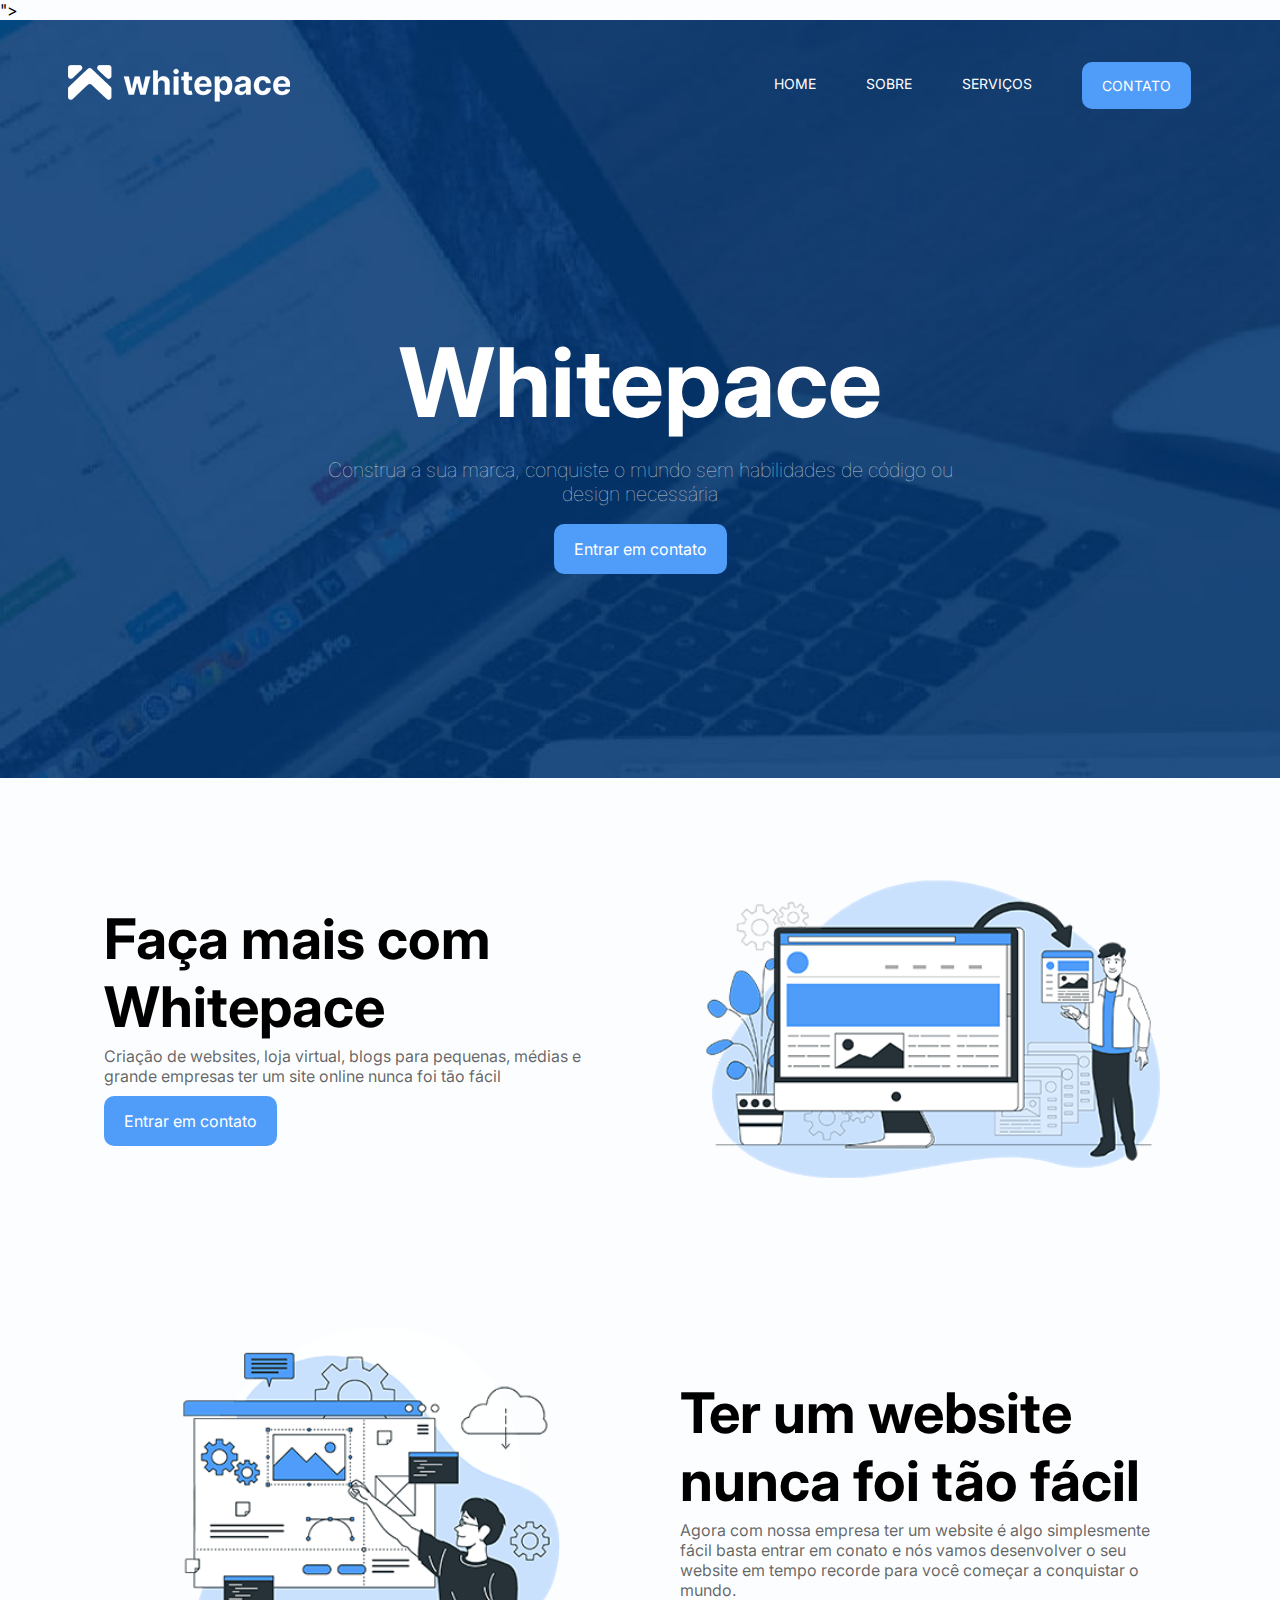
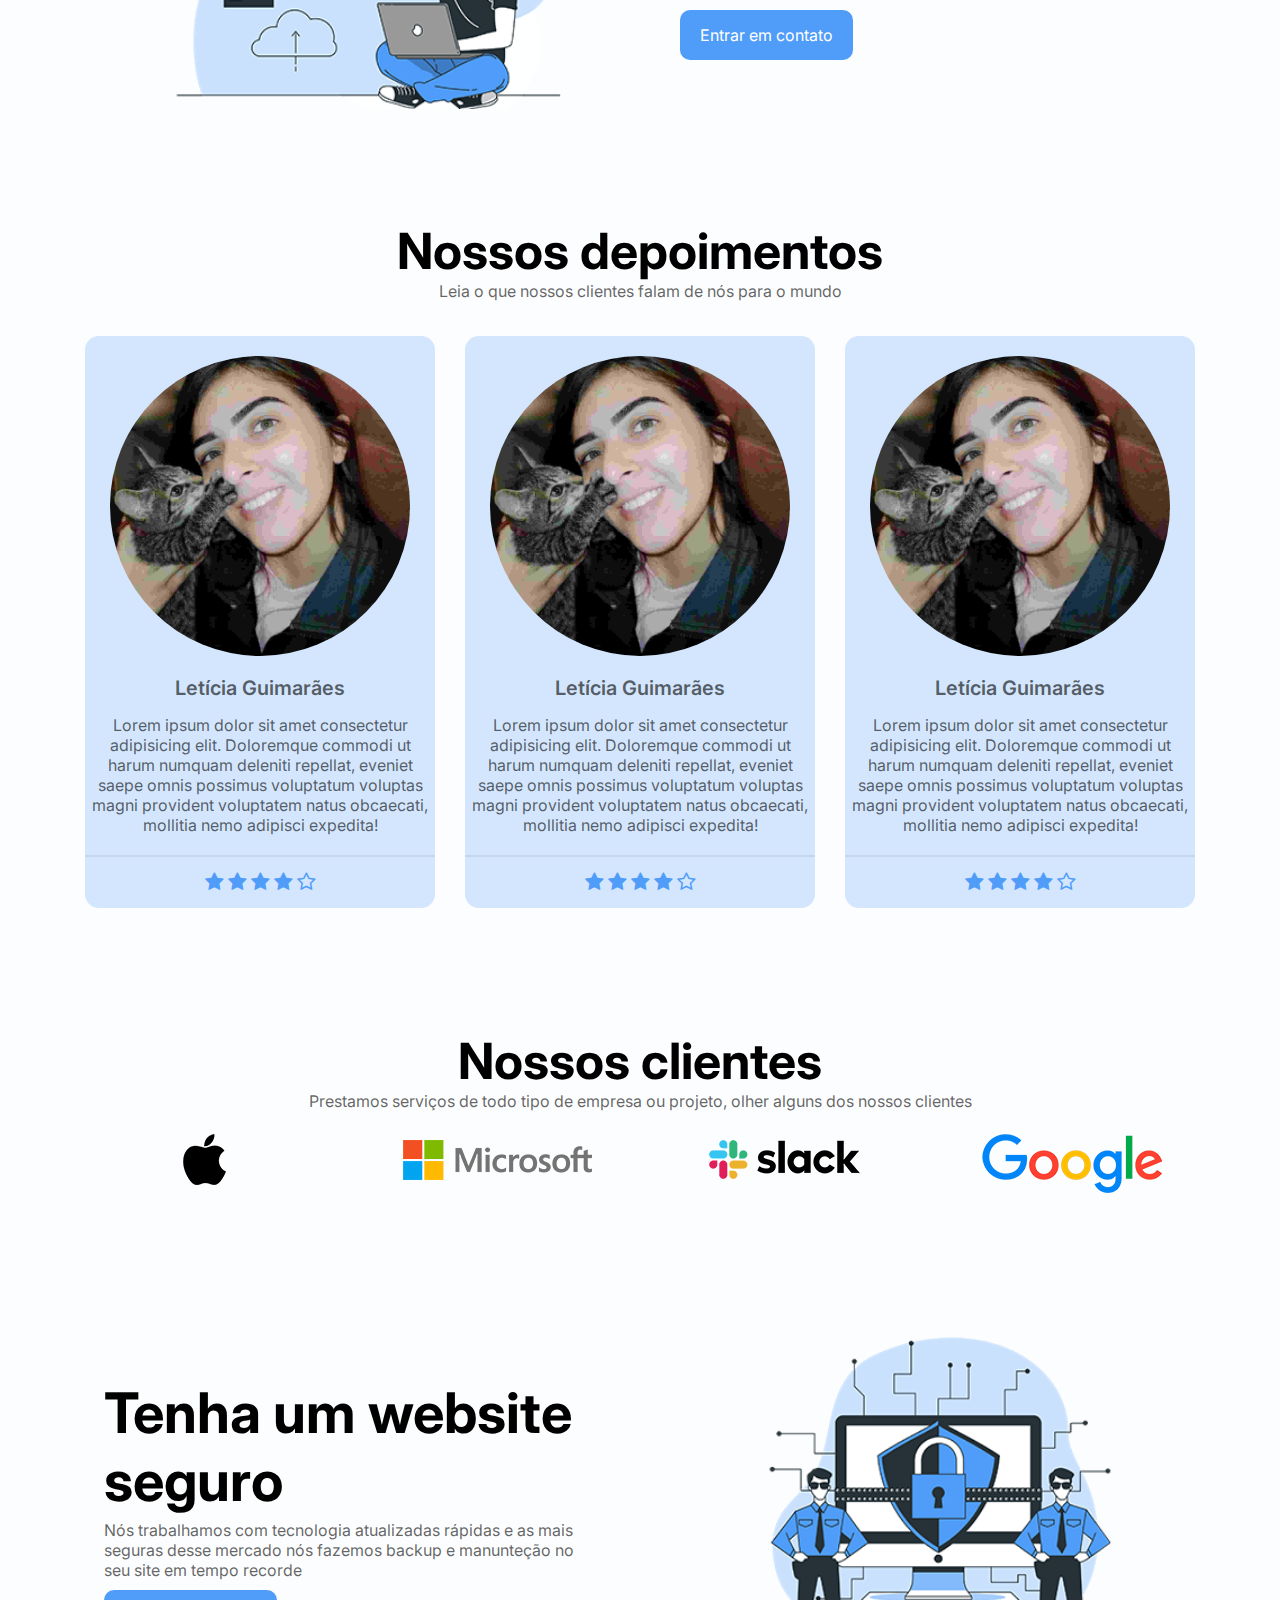
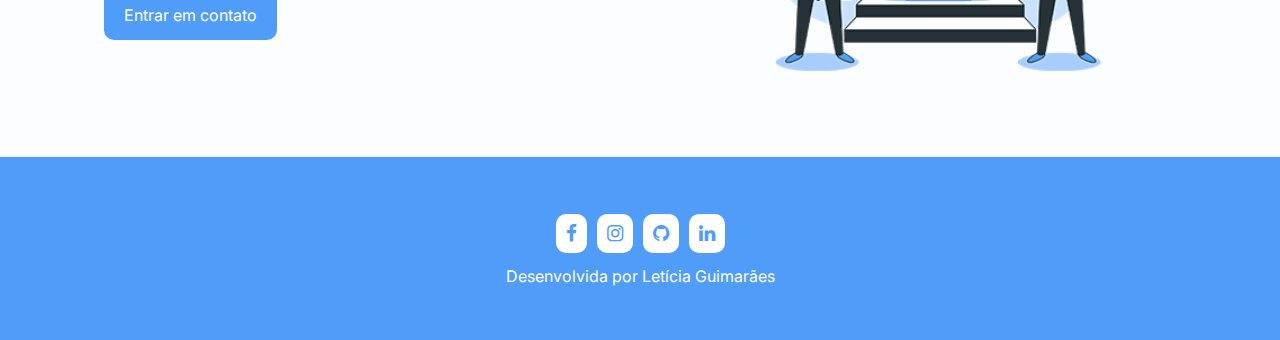
<file: index.html>
<!DOCTYPE html>
<html lang="en">

<head>
    <meta charset="UTF-8">
    <meta name="viewport" content="width=device-width, initial-scale=1.0">
    <link rel="stylesheet" href="/css/style.css">
    <!-- Font Awesome -->
    <link rel="stylesheet" href="https://cdnjs.cloudflare.com/ajax/libs/font-awesome/4.7.0/css/font-awesome.css" integrity="sha512-5A8nwdMOWrSz20fDsjczgUidUBR8liPYU+WymTZP1lmY9G6Oc7HlZv156XqnsgNUzTyMefFTcsFH/tnJE/+xBg==" crossorigin="anonymous" referrerpolicy="no-referrer" />">
    <title>Website Html, CSS e Javascript</title>
</head>

<body>
    <header style="background-image: url('/img/background-home.jpg');">
        <div class="container">
            <nav>
                <a href="index.html">
                    <img src="/img/logo.png" alt="Logo">
                </a>
                <ul class="ul">
                    <a href="index.html">Home</a>
                    <a href="sobre.html">Sobre</a>
                    <a href="servico.html">Serviços</a>
                    <a class="btn" href="contato.html">Contato</a>
                    <div class="close-icon" onclick="closeMenu()">
                        <i class="fa fa-times-circle"></i>
                    </div>
                </ul>
                <div class="menu-icon" onclick="openMenu()">
                    <i class="fa fa-bars"></i>
                </div>
            </nav>
            <section class="banner">
                <div class="banner-text">
                    <h1>Whitepace</h1>
                    <p>Construa a sua marca, conquiste o mundo sem habilidades de código ou design necessária</p>
                    <a href="contato.html" class="btn animate-btn">Entrar em contato</a>
                </div>
            </section>
        </div>
    </header>
    <!-- faca-mais -->
    <section class="faca-mais">
        <!-- container -->
        <div class="container">
            <div class="faca-mais-text">
                <h3>Faça mais com Whitepace</h3>
                <p>Criação de websites, loja virtual, blogs para pequenas, médias e grande empresas ter um site online
                    nunca foi tão fácil</p>
                <a href="contato.html" class="btn animate-btn">Entrar em contato</a>
            </div>
            <div class="faca-mais-img">
                <img src="/img/img-1.png" alt="">
            </div>
        </div>
        <!-- end container -->
    </section>
    <!--end faca-mais -->

    <!-- faca-mais 2 -->
    <section class="faca-mais">
        <!-- container -->
        <div class="container">
            <div class="faca-mais-img">
                <img src="/img/img-2.png" alt="">
            </div>
            <div class="faca-mais-text">
                <h3>Ter um website nunca foi tão fácil</h3>
                <p>Agora com nossa empresa ter um website é algo simplesmente fácil basta entrar em conato e nós vamos
                    desenvolver o seu website em tempo recorde para você começar a conquistar o mundo.</p>
                <a href="contato.html" class="btn animate-btn">Entrar em contato</a>
            </div>
        </div>
        <!-- end container -->
    </section>
    <!--end faca-mais 2 -->
    <!-- depoimentos -->
    <section class="depoimentos">
        <div class="container">
            <h3>Nossos depoimentos</h3>
            <p>Leia o que nossos clientes falam de nós para o mundo</p>

            <div class="cards">
                <!-- card item 1 -->
                <div class="card-item">
                    <img style="width: 300px;" src="/img/luna-le.jpg" alt="Letícia">
                    <p class="nome-user"> Letícia Guimarães  </p>
                    <p class="depoimento-user">Lorem ipsum dolor sit amet consectetur adipisicing elit. Doloremque commodi ut harum numquam deleniti repellat, eveniet saepe omnis possimus voluptatum voluptas magni provident voluptatem natus obcaecati, mollitia nemo adipisci expedita!</p>
                    <div class="estrelas">
                        <i class="fa fa-star" aria-hidden="true"></i>
                        <i class="fa fa-star" aria-hidden="true"></i>
                        <i class="fa fa-star" aria-hidden="true"></i>
                        <i class="fa fa-star" aria-hidden="true"></i>
                        <i class="fa fa-star-o" aria-hidden="true"></i>
                    </div>
                </div>
                <!-- end card item 1  -->
                <!-- card item 2 -->
                <div class="card-item">
                    <img style="width: 300px;" src="/img/luna-le.jpg" alt="Letícia">
                    <p class="nome-user"> Letícia Guimarães  </p>
                    <p class="depoimento-user">Lorem ipsum dolor sit amet consectetur adipisicing elit. Doloremque commodi ut harum numquam deleniti repellat, eveniet saepe omnis possimus voluptatum voluptas magni provident voluptatem natus obcaecati, mollitia nemo adipisci expedita!</p>
                    <div class="estrelas">
                        <i class="fa fa-star" aria-hidden="true"></i>
                        <i class="fa fa-star" aria-hidden="true"></i>
                        <i class="fa fa-star" aria-hidden="true"></i>
                        <i class="fa fa-star" aria-hidden="true"></i>
                        <i class="fa fa-star-o" aria-hidden="true"></i>
                    </div>
                </div>

            <!-- end card item 2  -->
                        <!-- card item 3 -->
                            <div class="card-item">
                                <img style="width: 300px;" src="/img/luna-le.jpg" alt="Letícia">
                                <p class="nome-user"> Letícia Guimarães  </p>
                                <p class="depoimento-user">Lorem ipsum dolor sit amet consectetur adipisicing elit. Doloremque commodi ut harum numquam deleniti repellat, eveniet saepe omnis possimus voluptatum voluptas magni provident voluptatem natus obcaecati, mollitia nemo adipisci expedita!</p>
                                <div class="estrelas">
                                    <i class="fa fa-star" aria-hidden="true"></i>
                                    <i class="fa fa-star" aria-hidden="true"></i>
                                    <i class="fa fa-star" aria-hidden="true"></i>
                                    <i class="fa fa-star" aria-hidden="true"></i>
                                    <i class="fa fa-star-o" aria-hidden="true"></i>
                                </div>
                            </div>
                        </div>
                        <!-- end card item 3  --> 
                    </div>          
        </div>

    </section>
    <!-- end depoimentos -->
    <!-- Clientes -->
    <section class="clientes">
        <div class="container">
            <h3>Nossos clientes</h3>
            <p>Prestamos serviços de todo tipo de empresa ou projeto, olher alguns dos nossos clientes</p>
            <div>
                <img src="/img/apple.png" alt="">
                <img src="/img/microsoft.png" alt="">
                <img src="/img/slack.png" alt="">
                <img src="/img/google.png" alt="">
            </div>
        </div>

    </section>
    <!-- end Clientes -->
        <!-- faca-mais -->
        <section class="faca-mais">
            <!-- container -->
            <div class="container">
                <div class="faca-mais-text">
                    <h3>Tenha um website seguro</h3>
                    <p>Nós trabalhamos com tecnologia atualizadas rápidas e as mais seguras desse mercado nós fazemos backup e manunteção no seu site em tempo recorde</p>
                    <a href="contato.html" class="btn animate-btn">Entrar em contato</a>
                </div>
                <div class="faca-mais-img">
                    <img src="/img/security.png" alt="">
                </div>
            </div>
            <!-- end container -->
        </section>
        <!--end faca-mais -->
        <footer class="footer">
            <div class="container">
                <div class="links">
                    <a href="#"><i class="fa fa-facebook"></i></a>
                    <a href="#"><i class="fa fa-instagram"></i></a>
                    <a href="#"><i class="fa fa-github"></i></a>
                    <a href="#"><i class="fa fa-linkedin"></i></a>
                </div>
                <p>Desenvolvida por Letícia Guimarães</p>
            </div>

        </footer>
        <script src="/js/main.js"></script>
</body>

</html>
</file>
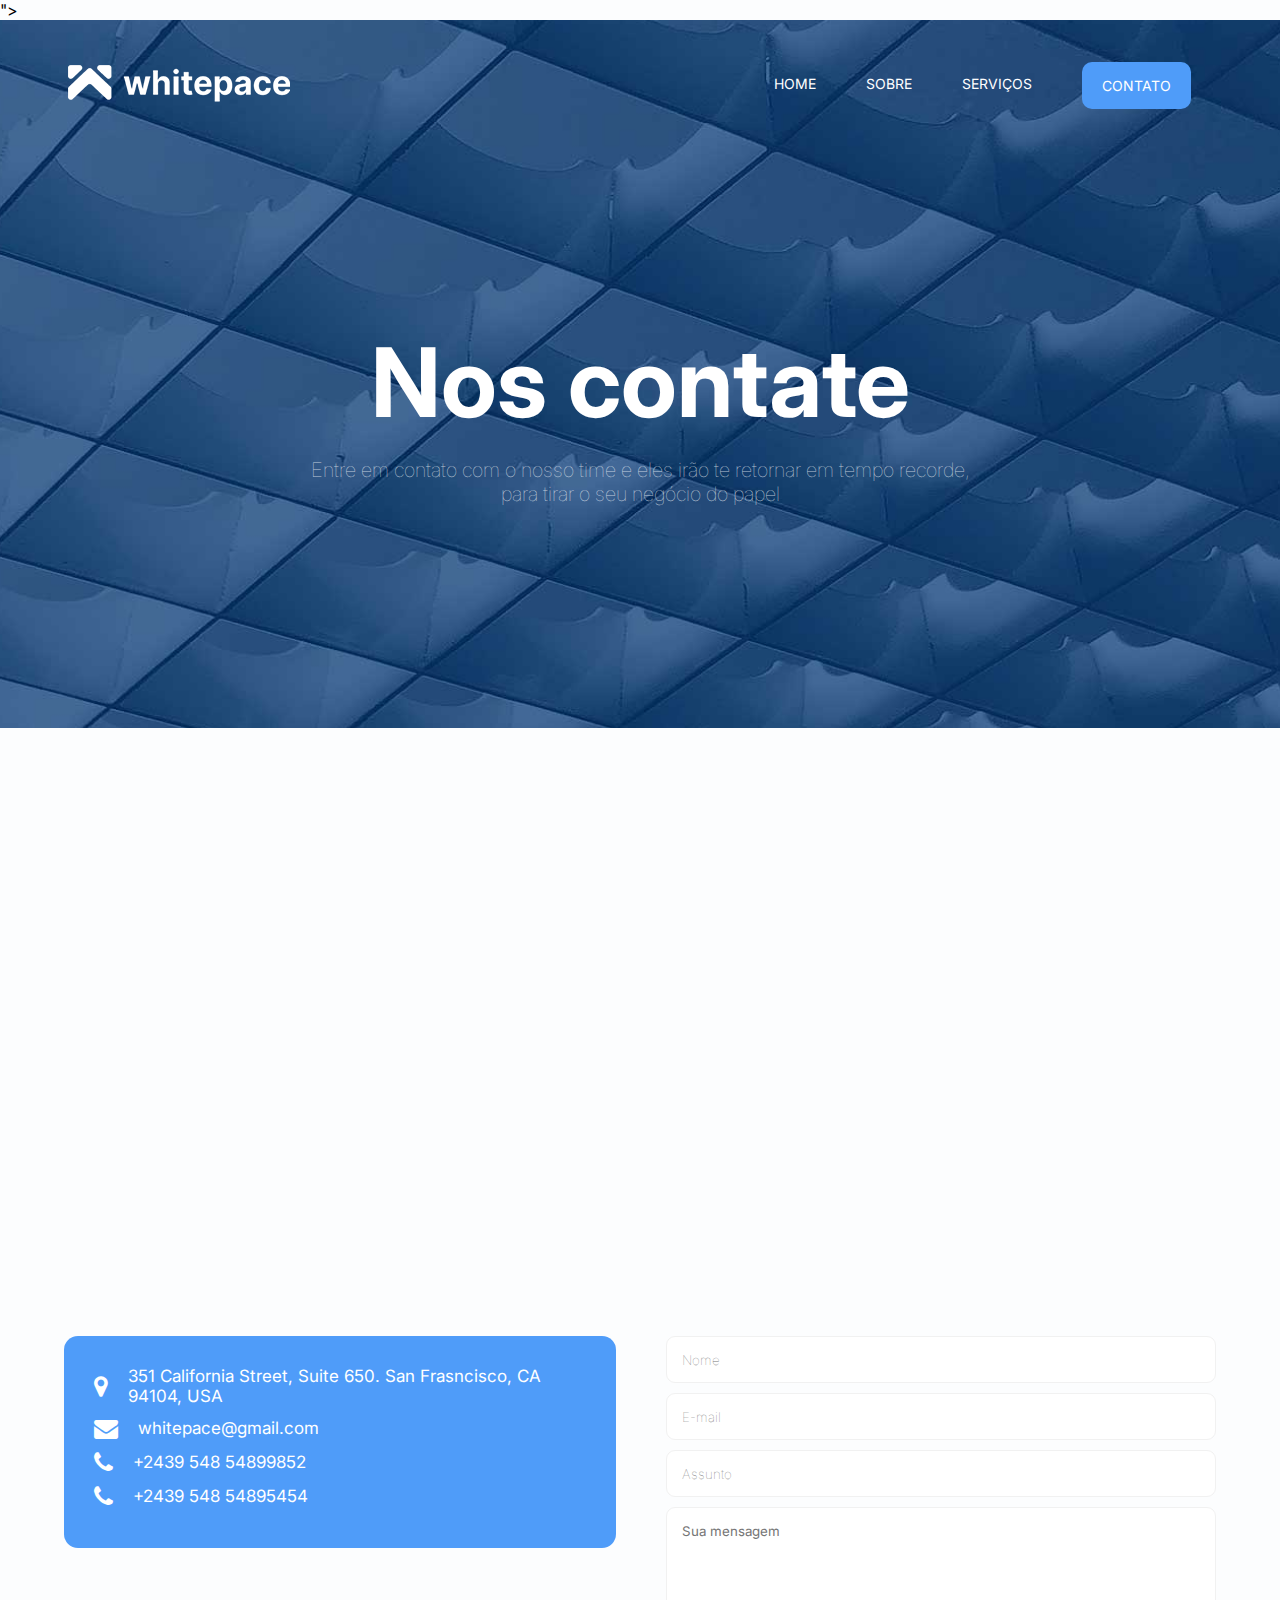
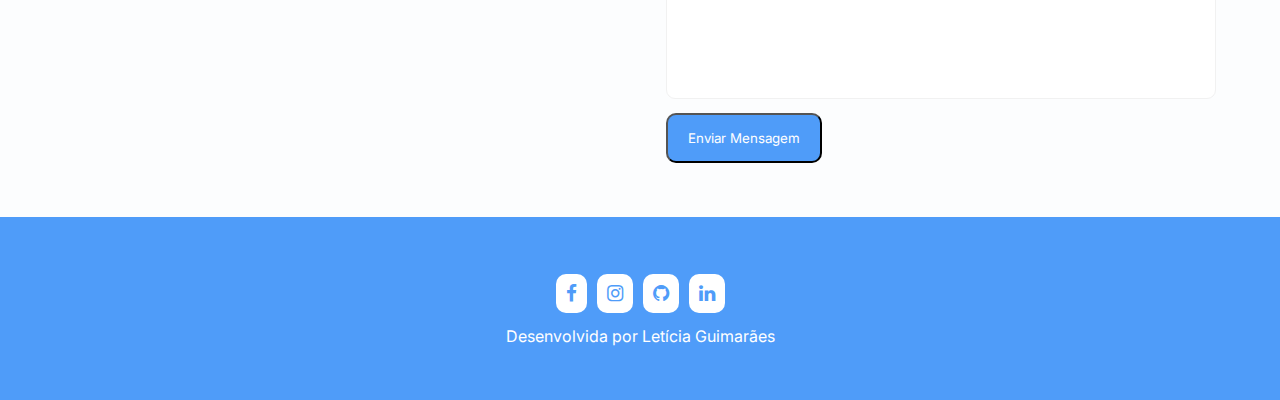
<file: contato.html>
<!DOCTYPE html>
<html lang="en">

<head>
    <meta charset="UTF-8">
    <meta name="viewport" content="width=device-width, initial-scale=1.0">
    <link rel="stylesheet" href="/css/style.css">
    <!-- Font Awesome -->
    <link rel="stylesheet" href="https://cdnjs.cloudflare.com/ajax/libs/font-awesome/4.7.0/css/font-awesome.css"
        integrity="sha512-5A8nwdMOWrSz20fDsjczgUidUBR8liPYU+WymTZP1lmY9G6Oc7HlZv156XqnsgNUzTyMefFTcsFH/tnJE/+xBg=="
        crossorigin="anonymous" referrerpolicy="no-referrer" />">
    <title>Contato | Website Html, CSS e Javascript</title>
</head>

<body>
    <header style="background-image: url('/img/background-contacto.jpg');">
        <div class="container">
            <nav>
                <a href="index.html">
                    <img src="/img/logo.png" alt="Logo">
                </a>
                <ul class="ul">
                    <a href="index.html">Home</a>
                    <a href="sobre.html">Sobre</a>
                    <a href="servico.html">Serviços</a>
                    <a class="btn" href="contato.html">Contato</a>
                    <div class="close-icon" onclick="closeMenu()">
                        <i class="fa fa-times-circle"></i>
                    </div>
                </ul>
                <div class="menu-icon" onclick="openMenu()">
                    <i class="fa fa-bars"></i>
                </div>
            </nav>
            <section class="banner">
                <div class="banner-text">
                    <h1>Nos contate</h1>
                    <p>Entre em contato com o nosso time e eles irão te retornar em tempo recorde, para tirar o seu
                        negócio do papel</p>
                </div>
            </section>
        </div>
    </header>
    <!-- conatato -->
    <section class="contato">
        <div class="container">
            <div class="mapa">
                <iframe
                    src="https://www.google.com/maps/embed?pb=!1m18!1m12!1m3!1d469550.6225825795!2d-47.601673669806765!3d-23.156902636601693!2m3!1f0!2f0!3f0!3m2!1i1024!2i768!4f13.1!3m3!1m2!1s0x94c8c71b9772dbd3%3A0xeed4753de2599a0e!2sGrupo%20Politek%20-%20Rodas%20em%20Poliuretano%20para%20Empilhadeiras%20e%20Paleteiras!5e0!3m2!1spt-BR!2sbr!4v1690760467137!5m2!1spt-BR!2sbr"
                    width="100%" height="500px" style="border:0;" allowfullscreen="" loading="lazy"
                    referrerpolicy="no-referrer-when-downgrade"></iframe>
            </div>
            <div class="contato-info">
                <div class="left-side">
                    <div>
                        <i class="fa fa-map-marker"></i>
                        <p>351 California Street, Suite 650. San Frasncisco, CA 94104, USA</p>
                    </div>
                    <div>
                        <i class="fa fa-envelope"></i>
                        <p>whitepace@gmail.com</p>
                    </div>
                    <div>
                        <i class="fa fa-phone"></i>
                        <p>+2439 548 54899852</p>
                    </div>
                    <div>
                        <i class="fa fa-phone"></i>
                        <p>+2439 548 54895454</p>
                    </div>
                </div>

            <div class="rigth-side">
                <form action="">
                    <input type="text" placeholder="Nome" required>
                    <input type="email" placeholder="E-mail" required>
                    <input type="text" placeholder="Assunto" required>
                    <textarea cols="30" rows="10" placeholder="Sua mensagem" required></textarea>
                    <button class="btn">Enviar Mensagem</button>
                </form>

            </div>
            </div>

        </div>
    </section>
    <!-- end contato -->
    <footer class="footer">
        <div class="container">
            <div class="links">
                <a href="#"><i class="fa fa-facebook"></i></a>
                <a href="#"><i class="fa fa-instagram"></i></a>
                <a href="#"><i class="fa fa-github"></i></a>
                <a href="#"><i class="fa fa-linkedin"></i></a>
            </div>
            <p>Desenvolvida por Letícia Guimarães</p>
        </div>

    </footer>
    <script src="/js/main.js"></script>
</body>

</html>
</file>
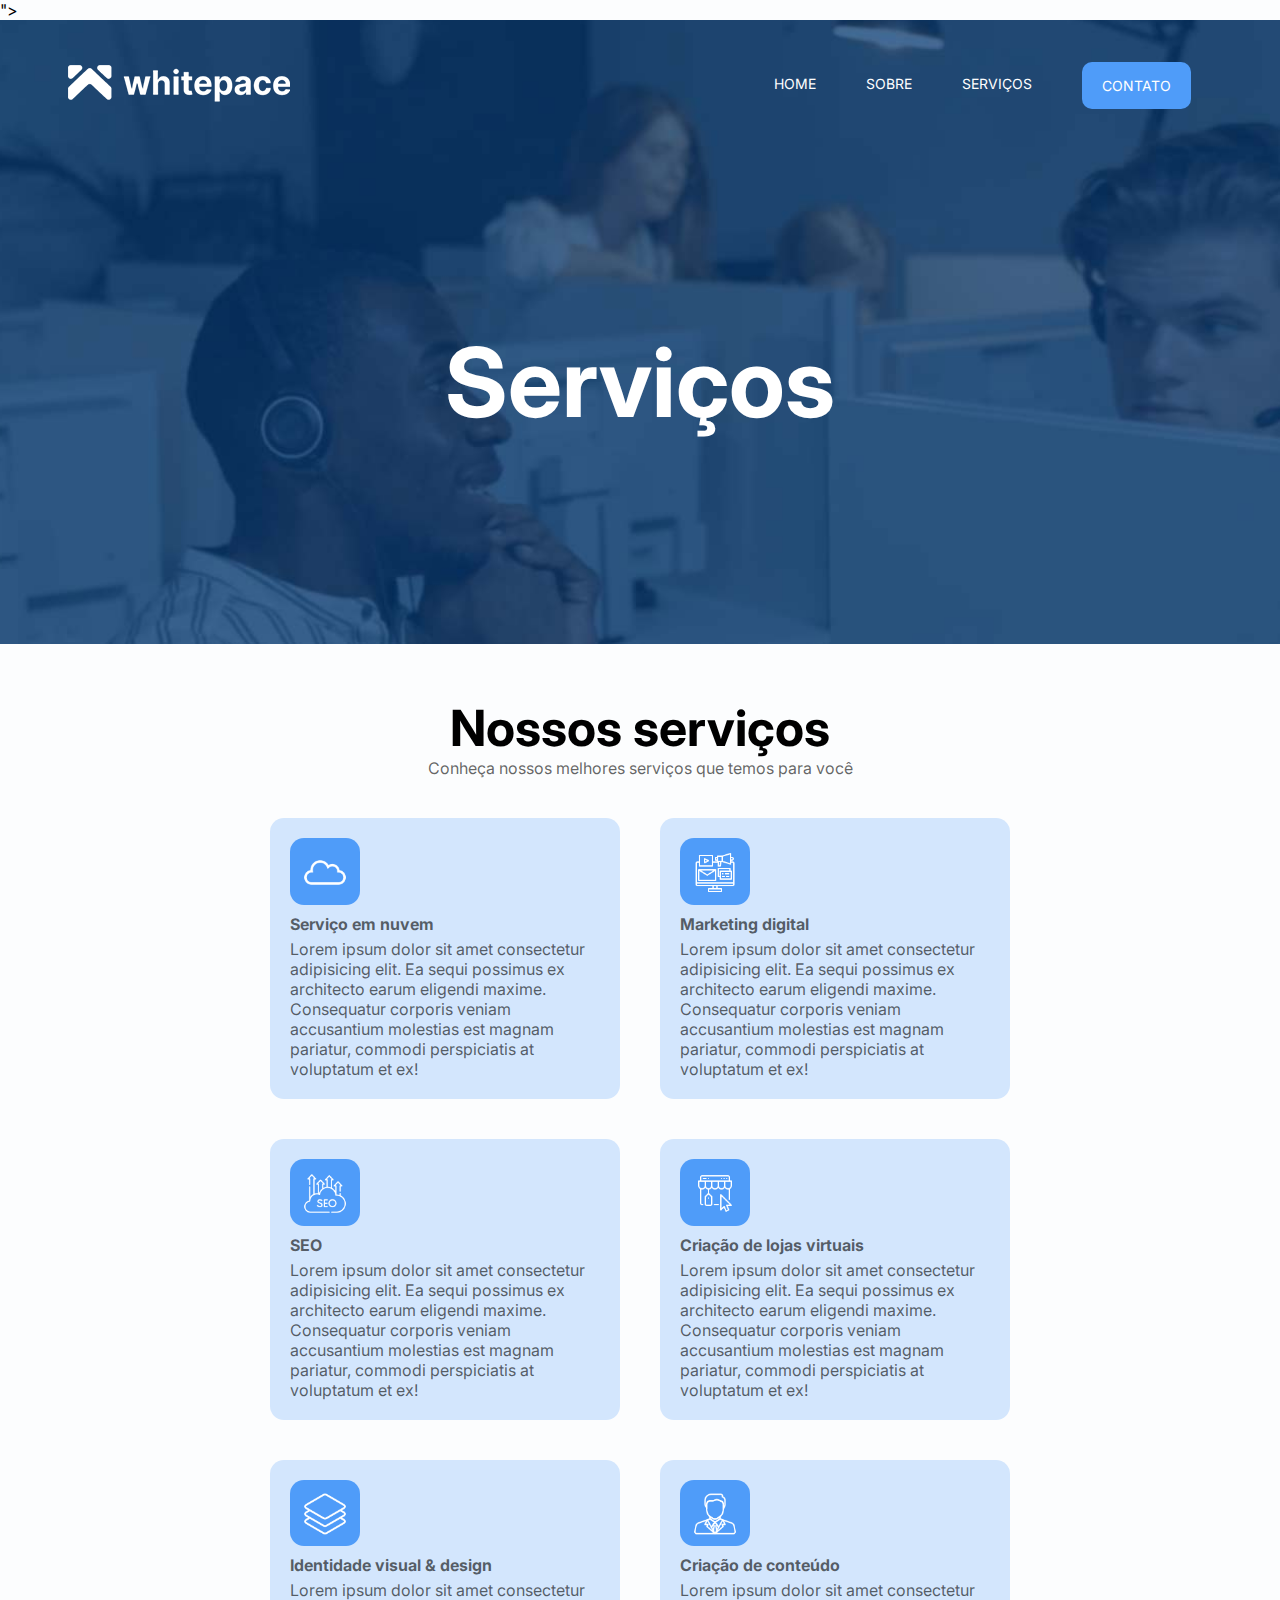
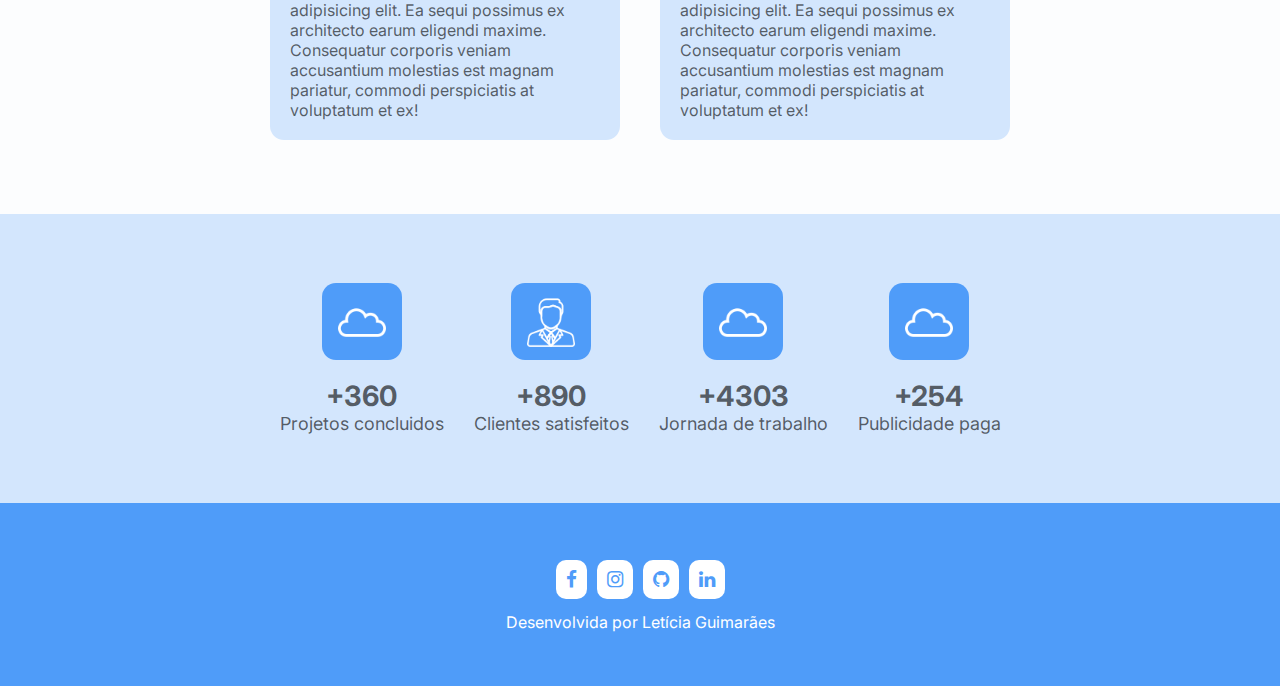
<file: servico.html>
<!DOCTYPE html>
<html lang="en">

<head>
    <meta charset="UTF-8">
    <meta name="viewport" content="width=device-width, initial-scale=1.0">
    <link rel="stylesheet" href="/css/style.css">
    <!-- Font Awesome -->
    <link rel="stylesheet" href="https://cdnjs.cloudflare.com/ajax/libs/font-awesome/4.7.0/css/font-awesome.css"
        integrity="sha512-5A8nwdMOWrSz20fDsjczgUidUBR8liPYU+WymTZP1lmY9G6Oc7HlZv156XqnsgNUzTyMefFTcsFH/tnJE/+xBg=="
        crossorigin="anonymous" referrerpolicy="no-referrer" />">
    <title>Serviços | Website Html, CSS e Javascript</title>
</head>

<body>
    <header style="background-image: url('/img/background-servicos.jpg');">
        <div class="container">
            <nav>
                <a href="index.html">
                    <img src="/img/logo.png" alt="Logo">
                </a>
                <ul class="ul">
                    <a href="index.html">Home</a>
                    <a href="sobre.html">Sobre</a>
                    <a href="servico.html">Serviços</a>
                    <a class="btn" href="contato.html">Contato</a>
                    <div class="close-icon" onclick="closeMenu()">
                        <i class="fa fa-times-circle"></i>
                    </div>
                </ul>
                <div class="menu-icon" onclick="openMenu()">
                    <i class="fa fa-bars"></i>
                </div>
            </nav>
            <section class="banner">
                <div class="banner-text">
                    <h1>Serviços</h1>
                </div>
            </section>
        </div>
    </header>
    <!-- servicos -->
    <section class="servicos">
        <div class="container">
            <h3>Nossos serviços</h3>
            <p>Conheça nossos melhores serviços que temos para você</p>
            <!-- Rows cards -->
            <div class="rows-cards">
                <!-- row card item 1 -->
                <div class="row-card-item">
                    <img src="/img/cloud.png" alt="">
                    <p class="nome-servico"><strong>Serviço em nuvem</strong></p>
                    <p class="descricao-servico">Lorem ipsum dolor sit amet consectetur adipisicing elit. Ea sequi
                        possimus ex architecto earum eligendi maxime. Consequatur corporis veniam accusantium molestias
                        est magnam pariatur, commodi perspiciatis at voluptatum et ex!</p>


                </div>
                <!-- end row card item 1 -->
                <!-- row card item 2 -->
                <div class="row-card-item">
                    <img src="/img/digital-marketing.png" alt="">
                    <p class="nome-servico"><strong>Marketing digital</strong></p>
                    <p class="descricao-servico">Lorem ipsum dolor sit amet consectetur adipisicing elit. Ea sequi
                        possimus ex architecto earum eligendi maxime. Consequatur corporis veniam accusantium molestias
                        est magnam pariatur, commodi perspiciatis at voluptatum et ex!</p>
                </div>
                <!-- end row card item 2 -->
                <!-- row card item 3 -->
                <div class="row-card-item">
                    <img src="/img/seo.png" alt="">
                    <p class="nome-servico"><strong>SEO</strong></p>
                    <p class="descricao-servico">Lorem ipsum dolor sit amet consectetur adipisicing elit. Ea sequi
                        possimus ex architecto earum eligendi maxime. Consequatur corporis veniam accusantium molestias
                        est magnam pariatur, commodi perspiciatis at voluptatum et ex!</p>
                </div>
                <!-- end row card item 3 -->
                <!-- row card item 4 -->
                <div class="row-card-item">
                    <img src="/img/virtual_store.png" alt="">
                    <p class="nome-servico"><strong>Criação de lojas virtuais</strong></p>
                    <p class="descricao-servico">Lorem ipsum dolor sit amet consectetur adipisicing elit. Ea sequi
                        possimus ex architecto earum eligendi maxime. Consequatur corporis veniam accusantium molestias
                        est magnam pariatur, commodi perspiciatis at voluptatum et ex!</p>
                </div>
                <!-- end row card item 4 -->
                <!-- row card item 5 -->
                <div class="row-card-item">
                    <img src="/img/layer.png" alt="">
                    <p class="nome-servico"><strong>Identidade visual & design</strong></p>
                    <p class="descricao-servico">Lorem ipsum dolor sit amet consectetur adipisicing elit. Ea sequi
                        possimus ex architecto earum eligendi maxime. Consequatur corporis veniam accusantium molestias
                        est magnam pariatur, commodi perspiciatis at voluptatum et ex!</p>
                </div>
                <!-- end row card item 5 -->
                <!-- row card item 6 -->
                <div class="row-card-item">
                    <img src="/img/manager.png" alt="">
                    <p class="nome-servico"><strong>Criação de conteúdo</strong></p>
                    <p class="descricao-servico">Lorem ipsum dolor sit amet consectetur adipisicing elit. Ea sequi
                        possimus ex architecto earum eligendi maxime. Consequatur corporis veniam accusantium molestias
                        est magnam pariatur, commodi perspiciatis at voluptatum et ex!</p>
                </div>
                <!-- end row card item 6 -->
            </div>
            <!-- end Rows cards -->
        </div>
    </section>
    <!-- end Serviços -->
    <!-- dados -->
    <section class="dados">
        <div class="container">
            <!-- dados item -->
            <div class="dados-item">
                <img src="img/cloud.png" alt="">
                <p>
                    <strong>+360</strong><br>
                    Projetos concluidos
                </p>
            </div>
            <!-- end dados item -->
            <!-- dados item -->
            <div class="dados-item">
                <img src="img/manager.png" alt="">
                <p>
                    <strong>+890</strong><br>
                    Clientes satisfeitos
                </p>
            </div>
            <!-- end dados item -->
            <!-- dados item -->
            <div class="dados-item">
                <img src="img/cloud.png" alt="">
                <p>
                    <strong>+4303</strong><br>
                    Jornada de trabalho
                </p>
            </div>
            <!-- end dados item -->
            <!-- dados item -->
            <div class="dados-item">
                <img src="img/cloud.png" alt="">
                <p>
                    <strong>+254</strong><br>
                    Publicidade paga
                </p>
            </div>
            <!-- end dados item -->
        </div>
    </section>
    <!-- end dados -->

    <footer class="footer">
        <div class="container">
            <div class="links">
                <a href="#"><i class="fa fa-facebook"></i></a>
                <a href="#"><i class="fa fa-instagram"></i></a>
                <a href="#"><i class="fa fa-github"></i></a>
                <a href="#"><i class="fa fa-linkedin"></i></a>
            </div>
            <p>Desenvolvida por Letícia Guimarães</p>
        </div>

    </footer>
    <script src="/js/main.js"></script>
</body>

</html>
</file>
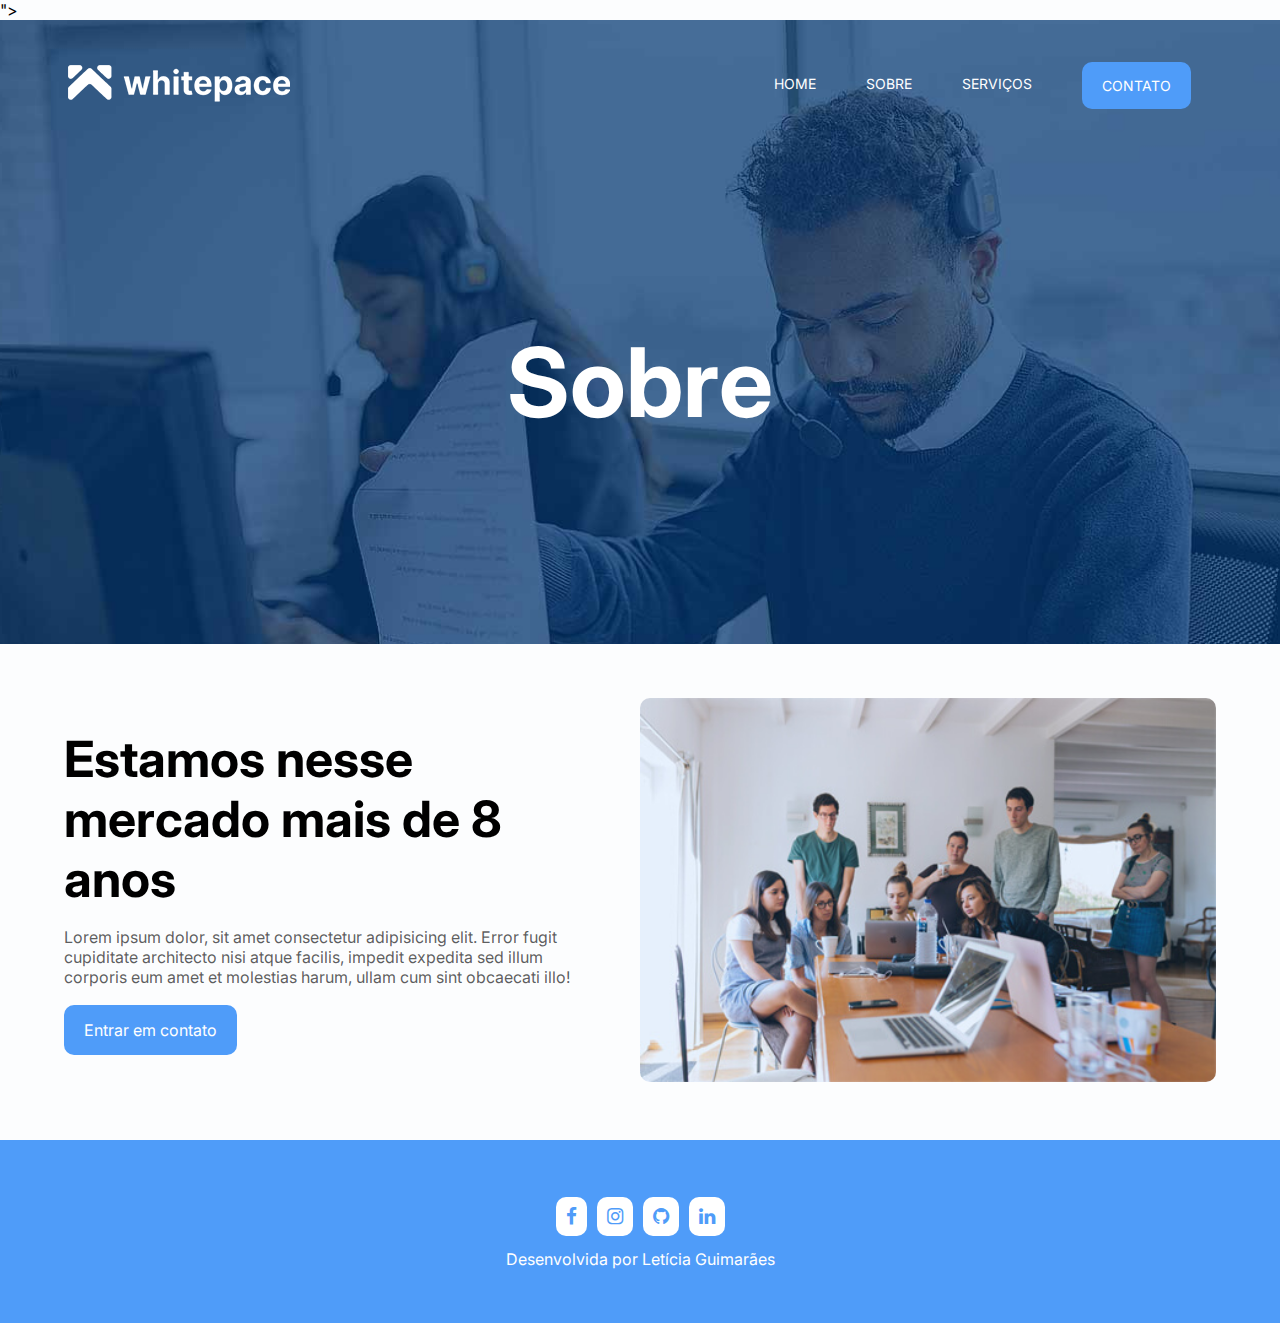
<file: sobre.html>
<!DOCTYPE html>
<html lang="en">

<head>
    <meta charset="UTF-8">
    <meta name="viewport" content="width=device-width, initial-scale=1.0">
    <link rel="stylesheet" href="/css/style.css">
    <!-- Font Awesome -->
    <link rel="stylesheet" href="https://cdnjs.cloudflare.com/ajax/libs/font-awesome/4.7.0/css/font-awesome.css" integrity="sha512-5A8nwdMOWrSz20fDsjczgUidUBR8liPYU+WymTZP1lmY9G6Oc7HlZv156XqnsgNUzTyMefFTcsFH/tnJE/+xBg==" crossorigin="anonymous" referrerpolicy="no-referrer" />">
    <title>Sobre | Website Html, CSS e Javascript</title>
</head>

<body>
    <header style="background-image: url('/img/background-sobre1.jpg');">
        <div class="container">
            <nav>
                <a href="index.html">
                    <img src="/img/logo.png" alt="Logo">
                </a>
                <ul class="ul">
                    <a href="index.html">Home</a>
                    <a href="sobre.html">Sobre</a>
                    <a href="servico.html">Serviços</a>
                    <a class="btn" href="contato.html">Contato</a>
                    <div class="close-icon" onclick="closeMenu()">
                        <i class="fa fa-times-circle"></i>
                    </div>
                </ul>
                <div class="menu-icon" onclick="openMenu()">
                    <i class="fa fa-bars"></i>
                </div>
            </nav>
            <section class="banner">
                <div class="banner-text">
                    <h1>Sobre</h1>
                </div>
            </section>
        </div>
    </header>
    <section class="sobre">
        <div class="container">
            <div class="sobre-text">
                <h3>Estamos nesse mercado mais de 8 anos</h3>
                <p>Lorem ipsum dolor, sit amet consectetur adipisicing elit. Error fugit cupiditate architecto nisi atque facilis, impedit expedita sed illum corporis eum amet et molestias harum, ullam cum sint obcaecati illo!</p>
                <a href="contato.html" class="btn animate-btn">Entrar em contato</a>
            </div>
            <div class="sobre-img">
                <img src="/img/sobre.jpg" alt="Sobre">

            </div>
        </div>
    </section>
        <footer class="footer">
            <div class="container">
                <div class="links">
                    <a href="#"><i class="fa fa-facebook"></i></a>
                    <a href="#"><i class="fa fa-instagram"></i></a>
                    <a href="#"><i class="fa fa-github"></i></a>
                    <a href="#"><i class="fa fa-linkedin"></i></a>
                </div>
                <p>Desenvolvida por Letícia Guimarães</p>
            </div>

        </footer>
        <script src="/js/main.js"></script>
</body>

</html>
</file>
<file: css/style.css>
@import url('https://fonts.googleapis.com/css2?family=Inter:wght@400;500;600;700&family=Open+Sans:wght@300&family=Playfair:wght@300&family=Roboto:wght@100;300&display=swap');

* {
    margin: 0;
    padding: 0;
    box-sizing: border-box;
    text-decoration: none;
    outline: none;
    font-family: 'Inter', sans-serif;
}

body {
    background-color: #f1f6fc31;
}

section,
footer {
    padding: 54px 0;
}

h3 {
    font-size: 50px;
}

p {
    color: #0000009c;
}

.container {
    max-width: 1400px;
    margin: 0 auto;
    padding: 0 5%;
}

.btn {
    background-color: #4f9cf9;
    color: white;
    padding: 15px 20px;
    border-radius: 10px;
    cursor: pointer;
    display: inline-block;
    transition: 0.1s;
}

.btn.animate-btn {
    animation: animate-outline 1s ease-out infinite;

}

.btn:hover {
    background-color: #3580db;
}

@keyframes animate-outline {
    from {
        outline: 8px solid #4f9bf98a;

    }

    to {
        outline: 8px solid #4f9bf900;
    }
}

header {
    background: center;
    background-size: cover;
    background-attachment: fixed;
}

nav {
    display: flex;
    align-items: center;
    justify-content: space-between;
    padding-top: 30px;
}

nav ul {
    display: flex;
    align-items: center;
}

nav ul a {
    color: white;
    margin: 0 25px;
    text-transform: uppercase;
    font-size: 14px;
    display: block;
}

nav ul a:not(.btn)::after {
    content: "";
    background-color: #4f9cf9;
    height: 3px;
    width: 0%;
    display: block;
    margin: 0 auto;
}

nav ul a:hover::after {
    width: 100%;
}

/* menu mobile */
nav .menu-icon {
    cursor: pointer;
    font-size: 25px;
    color: white;
    display: none;
}

nav .close-icon {
    display: none;
    font-size: 30px;
    color: white;
}

.banner {
    display: flex;
    justify-content: center;
}

.banner .banner-text {
    margin: 150px;
    text-align: center;
    padding: 0 90px;
}

.banner .banner-text h1 {
    font-size: 96px;
    color: white;
}

.banner .banner-text p {
    font-size: 20px;
    color: #ffffffb7;
    font-weight: lighter;
    margin: 18px 0;
}

/* faca-mais */
.faca-mais .container {
    display: flex;
    align-items: center;
}

.faca-mais .faca-mais-text {
    width: 50%;
    padding: 0 40px;
}

.faca-mais .faca-mais-text h3 {
    font-size: 56px;
}

.faca-mais .faca-mais-text p {
    margin: 5px 0 10px 0;

}

.faca-mais .faca-mais-img {
    width: 50%;
}

.faca-mais .faca-mais-img img {
    width: 100%;
}

.depoimentos h3 {
    text-align: center;
}

.depoimentos p {
    margin-bottom: 20px;
    text-align: center;
}

.cards {
    display: flex;
    justify-content: center;
    flex-wrap: wrap;
}

.depoimentos .card-item {
    background-color: #d3e6fd;
    margin: 15px;
    border-radius: 14px;
    text-align: center;
    width: 350px;
    transition: 0.3s;
}

.depoimentos .card-item img {
    border-radius: 100%;
    width: 80px;
    display: block;
    margin: 20px auto;
}

.depoimentos .card-item .nome-user {
    font-weight: 600;
    font-size: 20px;
    margin-bottom: 15px;
    transition: 0.3s;
}

.depoimentos.card-item .depoimento-user {
    font-size: 15px;
    padding: 0 15px;
    transition: 0.3s;
}

.depoimentos .card-item .estrelas {
    margin: 15px 0;
    border-top: 2px solid #71767a23;
}

.depoimentos .card-item .estrelas i {
    color: #4f9cf9;
    margin-top: 15px;
    font-size: 20px;
    transition: 0.3s;
}

.depoimentos .card-item:hover {
    background-color: #4f9cf9;
    margin-top: -5px;
}

.depoimentos .card-item:hover .nome-user,
.depoimentos .card-item:hover .depoimento-user,
.depoimentos .card-item:hover .estrelas i {
    color: white;
}

/* Clientes */
.clientes h3,
.clientes p {
    text-align: center;
}

.clientes .container div {
    display: flex;
    align-items: center;
    justify-content: space-around;
    flex-wrap: wrap;
}

/* footer */
.footer {
    background-color: #4f9cf9;
    text-align: center;
}

.footer i {
    color: #4f9cf9;
    font-size: 19px;
    background-color: white;
    padding: 10px;
    margin: 3px;
    border-radius: 10px;
}

.footer p {
    margin-top: 10px;
    color: white;
}

/* Página sobre */
.sobre .container {
    display: flex;
    align-items: center;
    justify-content: space-between;
}

.sobre .sobre-text {
    width: 50%;
    padding-right: 40PX;
}

.sobre .sobre-text p {
    margin: 18px 0;
    color: #000000a6;

}

.sobre .sobre-img {
    width: 50%;
}

.sobre .sobre-img img {
    width: 100%;
    border-radius: 10px;
}

/* end Página sobre */
/* Página serviços */
.servicos h3 {
    text-align: center;
}

.servicos .container>p {
    text-align: center;
}

.servicos .rows-cards {
    display: flex;
    justify-content: center;
    margin-top: 20px;
    flex-wrap: wrap;
}

.servicos .row-card-item {
    background-color: #d3e6fd;
    width: 350px;
    padding: 20px;
    border-radius: 14px;
    margin: 20px;
    transition: 0.3s;
}

.servicos .row-card-item:hover {
    background-color: #4f9cf9;
}

.servicos .row-card-item:hover p {
    color: white;
}

.servicos .row-card-item img {
    background-color: #4f9cf9;
    border-radius: 14px;
    width: 70px;
    padding: 9px;
}

.servicos .row-card-item p.nome-servico {
    margin: 5px 0;
    transition: 0.3s;
}

.servicos .row-card-item p.descricao-servico {
    transition: 0.3s;
}

/* dados */
.dados {
    background-color: #d3e6fd;
}

.dados .container {
    display: flex;
    justify-content: center;
    flex-wrap: wrap;
}

.dados .dados-item {
    text-align: center;
    margin: 15px;
    color: #000000be;
}

.dados .dados-item img {
    background-color: #4f9cf9;
    border-radius: 14px;
    padding: 10px;
    margin-bottom: 15px;
    width: 80px;
}

.dados .dados-item p {
    font-size: 18px;
}

.dados .dados-item p strong {
    font-size: 28px;
}

/* end dados */
/* end Página serviços */
/* Página contato */
.contato-info {
    display: flex;
    justify-content: space-between;
    margin-top: 50px;
}

.contato-info .left-side {
    width: 50%;
    padding: 30px;
    background-color: #4f9cf9;
    border-radius: 14px;
    margin-right: 50px;
    height: fit-content;
}

.contato-info .left-side div {
    display: flex;
    align-items: center;
    margin-bottom: 10px;
}

.contato-info .left-side div i {
    font-size: 24px;
    margin-right: 20px;
    color: white;
}

.contato-info .left-side p {
    font-size: 17px;
    color: white;

}

.contato-info .rigth-side {
    width: 50%;
}

.contato-info .rigth-side input {
    display: block;
    width: 100%;
    margin-bottom: 10px;
    height: 47px;
    padding: 15px;
    border-radius: 9px;
    transition: 0.3s;
    border: 1px solid #f1f1f1;
    color: #212121;
    font-weight: lighter;
}

.contato-info .rigth-side input:focus,
.contato-info .rigth-side textarea:focus {
    border-color: #4f9cf9;
}

.contato-info .rigth-side textarea {
    border: 1px solid #f1f1f1;
    color: #212121;
    border-radius: 9px;
    margin-bottom: 10px;
    padding: 15px;
    width: 100%;
    transition: 0.3s;
    resize: none;
}

/* end Página de contato */
@media(max-width:830px) {

    /* menu mobile */
    .ul {
        position: fixed;
        top: 0;
        left: 0;
        background-color: #184b88;
        width: 100%;
        height: 100%;
        flex-direction: column;
        align-items: center;
        justify-content: center;
        clip-path: circle(0% at 100% 0);
        transition: 0.7s;
    }

    .ul.open {
        clip-path: circle(141.2% at 100% 0);
    }

    .ul a {
        margin: 10px 0;
        font-size: 16px;
    }

    nav .menu-icon {
        display: block;
    }

    nav .close-icon {
        display: block;
        position: absolute;
        top: 46px;
        right: 28px;
    }

    /* Página home responsiva */
    .faca-mais .faca-mais-text {
        margin-top: 10px;
        padding: 0 20px;
        order: 1;
    }

    .faca-mais .container {
        flex-direction: column;
    }

    .faca-mais .faca-mais-text h3 {
        font-size: 48px;
    }

    .faca-mais .faca-mais-text,
    .faca-mais .faca-mais-img {
        width: 100%;
    }

    /* banner responsivo */
    .banner .banner-text {
        padding: 0;
        margin: 80px;
    }

    .banner .banner-text h1 {
        font-size: 80px;
    }

    .banner .banner-text p {
        font-size: 15px;
    }

    /* end banner responsivo */
    .depoimentos .card-item {
        width: 100%;
    }

    /* end Página home responsiva */

    /* Página sobre responsivo */
    .sobre .container {
        flex-direction: column-reverse;
    }

    .sobre .sobre-img,
    .sobre .sobre-text {
        width: 100%;
    }

    .sobre .sobre-text {
        margin-top: 40px;
    }

    /*end Página sobre responsivo */

    /* Página contato responsiva */
    .contato .contato-info {
        flex-direction: column-reverse;
    }

    .contato-info .rigth-side,
    .contato-info .left-side {
        width: 100%;
    }

    .contato-info .rigth-side {
        margin-bottom: 30px;
    }

    /*end Página contato responsiva */
    @media (max-width:500px) {
        .banner .banner-text h1 {
            font-size: 50px;
        }

        .faca-mais .faca-mais-text h3 {
            font-size: 40px;
        }
    }
}
</file>
